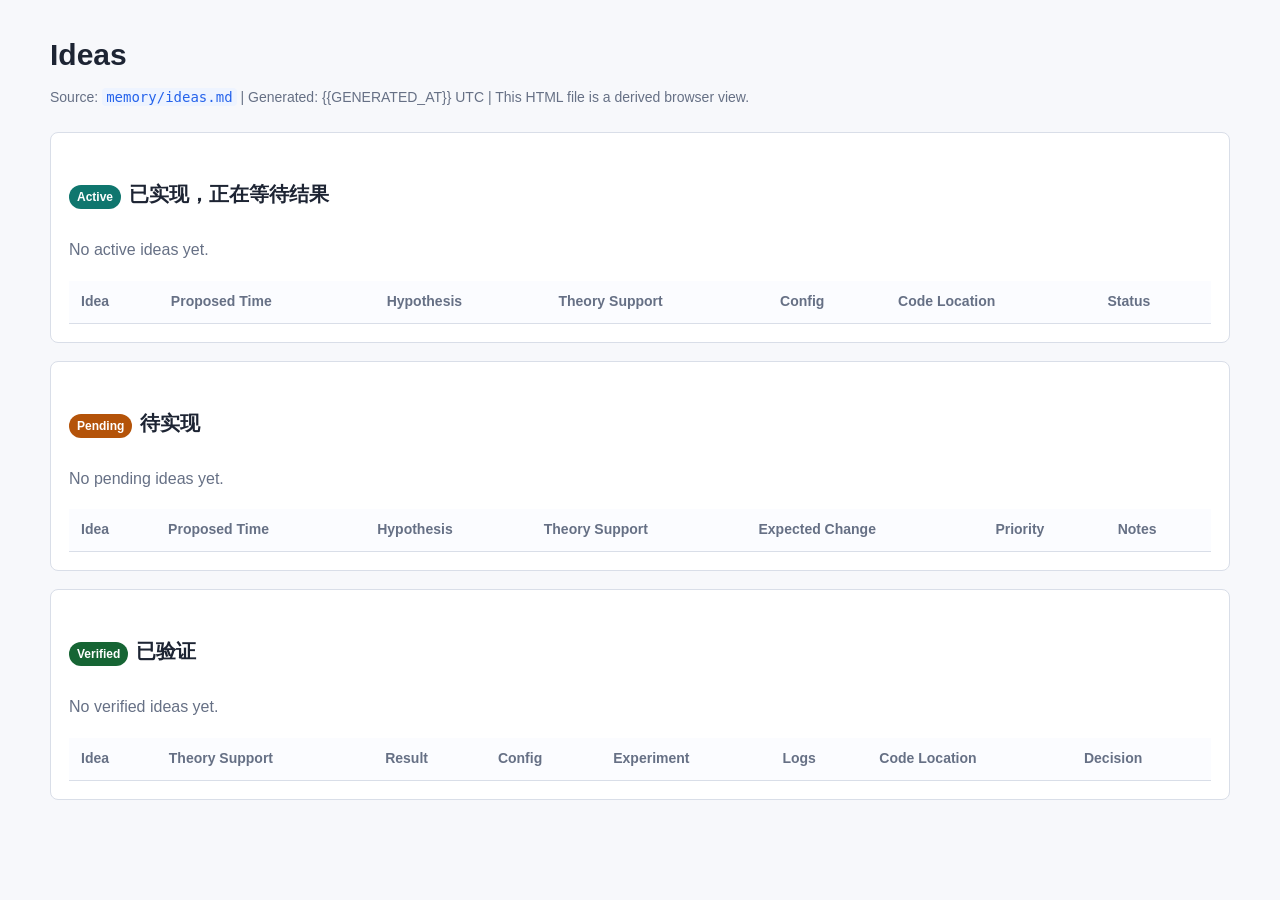
<file: templates/research/memory/ideas_4user.html>
<!doctype html>
<html lang="zh-CN">
<head>
  <meta charset="utf-8">
  <meta name="viewport" content="width=device-width, initial-scale=1">
  <title>Ideas</title>
  <style>
    :root {
      color-scheme: light;
      --bg: #f7f8fb;
      --surface: #ffffff;
      --text: #1d2433;
      --muted: #667085;
      --line: #d9dee8;
      --accent: #2563eb;
      --active: #0f766e;
      --pending: #b45309;
      --verified: #166534;
    }
    * { box-sizing: border-box; }
    body {
      margin: 0;
      background: var(--bg);
      color: var(--text);
      font-family: "Segoe UI", Arial, sans-serif;
      line-height: 1.55;
    }
    main {
      width: min(1180px, calc(100vw - 40px));
      margin: 32px auto 56px;
    }
    h1 { margin: 0 0 8px; font-size: 30px; }
    h2 { margin: 28px 0 12px; font-size: 20px; }
    .meta {
      margin: 0 0 24px;
      color: var(--muted);
      font-size: 14px;
    }
    .section {
      background: var(--surface);
      border: 1px solid var(--line);
      border-radius: 8px;
      padding: 18px;
      margin-top: 18px;
      overflow-x: auto;
    }
    .tag {
      display: inline-flex;
      align-items: center;
      min-height: 24px;
      padding: 2px 8px;
      border-radius: 999px;
      color: #fff;
      font-size: 12px;
      font-weight: 600;
      margin-right: 8px;
    }
    .active { background: var(--active); }
    .pending { background: var(--pending); }
    .verified { background: var(--verified); }
    table {
      width: 100%;
      border-collapse: collapse;
      font-size: 14px;
    }
    th, td {
      border-bottom: 1px solid var(--line);
      padding: 10px 12px;
      vertical-align: top;
      text-align: left;
    }
    th {
      color: var(--muted);
      font-weight: 650;
      white-space: nowrap;
      background: #fbfcff;
    }
    tr:last-child td { border-bottom: 0; }
    .empty {
      color: var(--muted);
      padding: 12px 0 2px;
    }
    code {
      color: var(--accent);
      background: #eef4ff;
      border-radius: 4px;
      padding: 1px 4px;
    }
  </style>
</head>
<body>
  <main>
    <h1>Ideas</h1>
    <p class="meta">Source: <code>memory/ideas.md</code> | Generated: {{GENERATED_AT}} UTC | This HTML file is a derived browser view.</p>

    <section class="section">
      <h2><span class="tag active">Active</span>已实现，正在等待结果</h2>
      <p class="empty">No active ideas yet.</p>
      <table>
        <thead>
          <tr><th>Idea</th><th>Proposed Time</th><th>Hypothesis</th><th>Theory Support</th><th>Config</th><th>Code Location</th><th>Status</th></tr>
        </thead>
        <tbody></tbody>
      </table>
    </section>

    <section class="section">
      <h2><span class="tag pending">Pending</span>待实现</h2>
      <p class="empty">No pending ideas yet.</p>
      <table>
        <thead>
          <tr><th>Idea</th><th>Proposed Time</th><th>Hypothesis</th><th>Theory Support</th><th>Expected Change</th><th>Priority</th><th>Notes</th></tr>
        </thead>
        <tbody></tbody>
      </table>
    </section>

    <section class="section">
      <h2><span class="tag verified">Verified</span>已验证</h2>
      <p class="empty">No verified ideas yet.</p>
      <table>
        <thead>
          <tr><th>Idea</th><th>Theory Support</th><th>Result</th><th>Config</th><th>Experiment</th><th>Logs</th><th>Code Location</th><th>Decision</th></tr>
        </thead>
        <tbody></tbody>
      </table>
    </section>
  </main>
</body>
</html>
</file>
